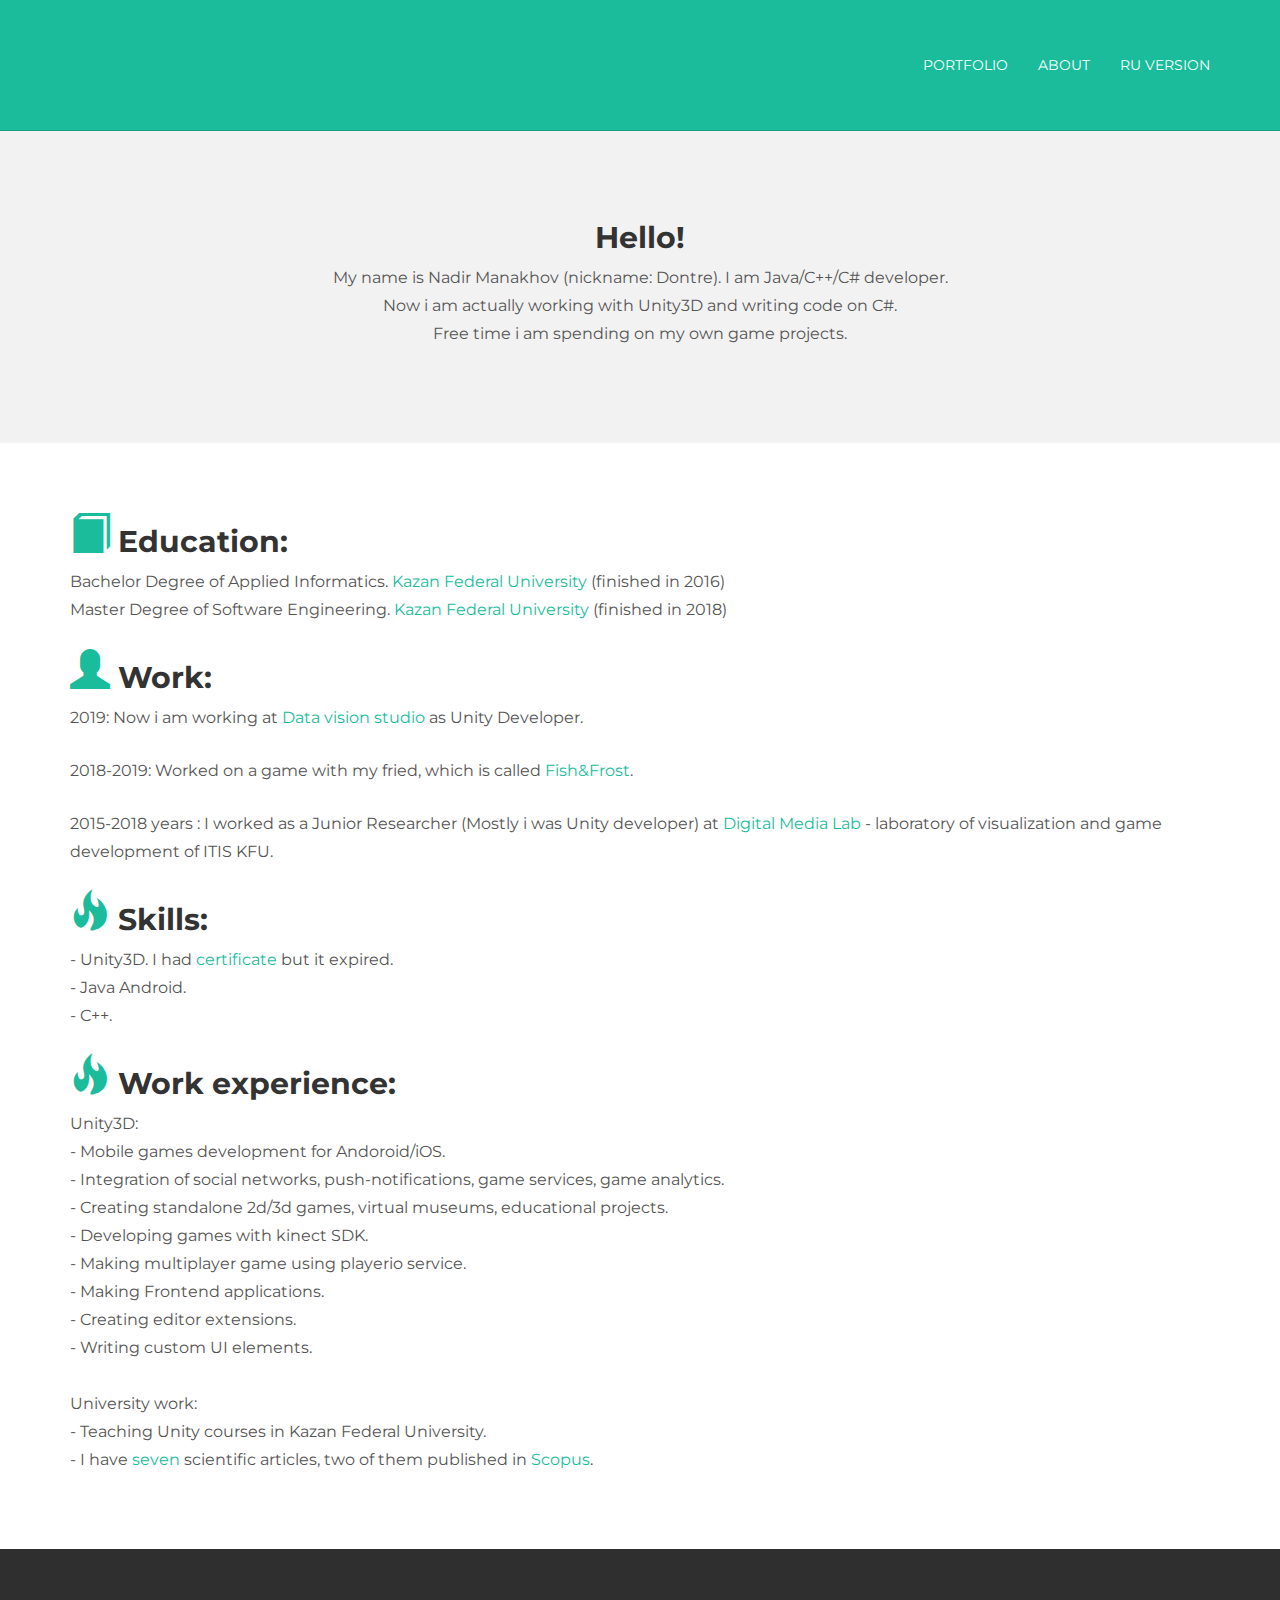
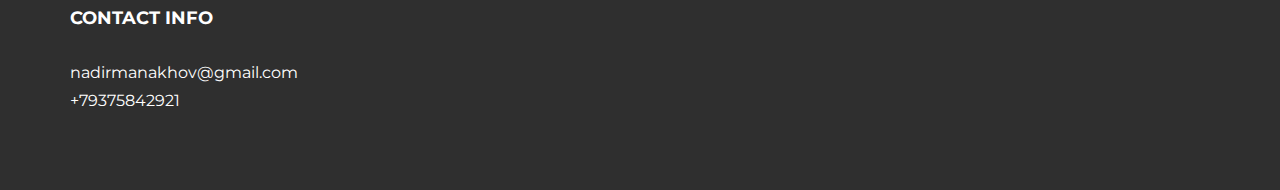
<file: index.html>
<!DOCTYPE html>
<html lang="en">
  <head>
	<meta name="yandex-verification" content="d9b939858d4fa55d" />
    <meta charset="utf-8">
    <meta http-equiv="X-UA-Compatible" content="IE=edge">
    <meta name="viewport" content="width=device-width, initial-scale=1.0">
    <meta name="description" content="">
    <meta name="author" content="">
    <link rel="shortcut icon" href="../../docs-assets/ico/favicon.png">

    <title>Nadir Manakhov</title>

    <!-- Bootstrap core CSS -->
    <link href="assets/css/bootstrap.css" rel="stylesheet">


    <!-- Custom styles for this template -->
    <link href="assets/css/main.css" rel="stylesheet">

    <script src="https://code.jquery.com/jquery-1.10.2.min.js"></script>
    <script src="assets/js/hover.zoom.js"></script>
    <script src="assets/js/hover.zoom.conf.js"></script>

    <!-- HTML5 shim and Respond.js IE8 support of HTML5 elements and media queries -->
    <!--[if lt IE 9]>
      <script src="https://oss.maxcdn.com/libs/html5shiv/3.7.0/html5shiv.js"></script>
      <script src="https://oss.maxcdn.com/libs/respond.js/1.3.0/respond.min.js"></script>
    <![endif]-->
  </head>

  <body>

    <!-- Static navbar -->
    <div class="navbar navbar-inverse navbar-static-top">
      <div class="container">
        <div class="navbar-header">
          <button type="button" class="navbar-toggle" data-toggle="collapse" data-target=".navbar-collapse">
            <span class="icon-bar"></span>
            <span class="icon-bar"></span>
            <span class="icon-bar"></span>
          </button>
        </div>
        <div class="navbar-collapse collapse">
          <ul class="nav navbar-nav navbar-right">
            <li><a href="portfolio.html">Portfolio</a></li>
            <li><a href="index.html">About</a></li>
            <li><a href="index_ru.html">RU version</a></li>
          </ul>
        </div><!--/.nav-collapse -->
      </div>
    </div>

	<!-- +++++ Welcome Section +++++ -->
	<div id="ww">
	    <div class="container">
			<div class="row">
				<div class="col-lg-8 col-lg-offset-2 centered">
					<h2>Hello!</h2>
					<p>My name is Nadir Manakhov (nickname: Dontre). I am Java/C++/C# developer.<br> Now i am actually working with Unity3D and writing code on C#.<br> Free time i am spending on my own game projects.</p>
					
				</div><!-- /col-lg-8 -->
			</div><!-- /row -->
	    </div> <!-- /container -->
	</div><!-- /ww -->
	
	
	<!-- +++++ Projects Section +++++ -->
	
	<div class="container pt">
		<h2><span class="glyphicon glyphicon-book"></span>	Education:</h2>
		<p>Bachelor Degree of Applied Informatics. <a href = "http://kpfu.ru/eng">Kazan Federal University</a> (finished in 2016)<br>
		   Master Degree of Software Engineering. <a href = "http://kpfu.ru/eng">Kazan Federal University</a> (finished in 2018)</p>
		<h2><span class="glyphicon glyphicon-user"></span> Work:</h2>
		<p>2019: Now i am working at <a href="http://datavisionstudio.ru">Data vision studio</a> as Unity Developer.</p>
		<p>2018-2019: Worked on a game with my fried, which is called <a href="https://www.youtube.com/watch?v=5SOWm6U4g_E">Fish&Frost</a>.</p>
		<p>2015-2018 years : I worked as a Junior Researcher (Mostly i was Unity developer) at <a href="https://www.facebook.com/dmlkpfu/">Digital Media Lab</a> - laboratory of visualization and game development of ITIS KFU.</p>
		<h2><span class="glyphicon glyphicon-fire"></span>	Skills:</h2>
		<p>
		- Unity3D. I had <a href= "https://www.youracclaim.com/badges/8469ebe9-f953-4c19-a76d-87f9f087d704">certificate</a> but it expired.<br>
		- Java Android.<br>
		- C++.<br></p>
		<h2><span class="glyphicon glyphicon-fire"></span>	Work experience:</h2>
		<p>Unity3D:<br>
		- Mobile games development for Andoroid/iOS.<br> 
		- Integration of social networks, push-notifications, game services, game analytics.<br>
		- Creating standalone 2d/3d games, virtual museums, educational projects. <br>
		- Developing games with kinect SDK.<br>
		- Making multiplayer game using playerio service. <br>
		- Making Frontend applications.<br>
		- Creating editor extensions.<br>
		- Writing custom UI elements.<br><br>
		University work:<br>
		- Teaching Unity courses in Kazan Federal University.<br>
		- I have <a href = "https://scholar.google.ru/citations?user=kxVibT0AAAAJ&hl=ru">seven</a> scientific articles, two of them published in <a href = "https://www.scopus.com/authid/detail.uri?origin=resultslist&authorId=57188738367">Scopus</a>.<br>
		</p>
	</div><!-- /container -->
	
	
	<!-- +++++ Footer Section +++++ -->
	
	<div id="footer">
		<div class="container">
			<div class="row">
				<div class="col-lg-4">
					<h4>Contact Info</h4>
					<p>
						nadirmanakhov@gmail.com<br/>
						+79375842921 <br/>
					</p>
				</div><!-- /col-lg-4 -->
			</div>
		</div>
	</div>
	

    <!-- Bootstrap core JavaScript
    ================================================== -->
    <!-- Placed at the end of the document so the pages load faster -->
    <script src="assets/js/bootstrap.min.js"></script>
  </body>
</html>
</file>
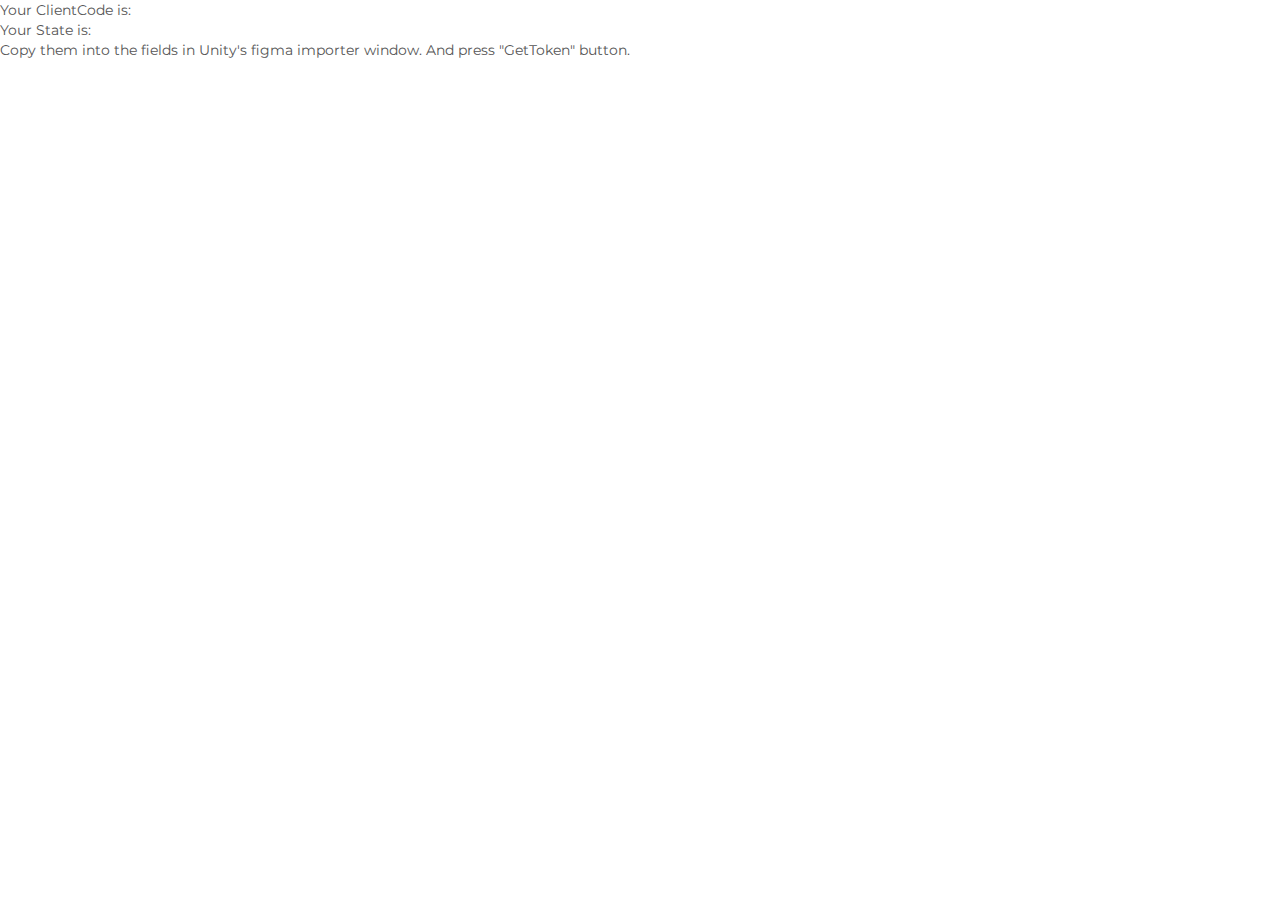
<file: figmaImporter.html>
<!DOCTYPE html>
<html lang="en">
<head>
	<meta name="yandex-verification" content="d9b939858d4fa55d" />
    <meta charset="utf-8">
    <meta http-equiv="X-UA-Compatible" content="IE=edge">
    <meta name="viewport" content="width=device-width, initial-scale=1.0">
    <meta name="description" content="">
    <meta name="author" content="">
    <link rel="shortcut icon" href="../../docs-assets/ico/favicon.png">

    <title>FIGMA IMPORTER</title>

    <!-- Bootstrap core CSS -->
    <link href="assets/css/bootstrap.css" rel="stylesheet">


    <!-- Custom styles for this template -->
    <link href="assets/css/main.css" rel="stylesheet">

    <script src="https://code.jquery.com/jquery-1.10.2.min.js"></script>
    <script src="assets/js/hover.zoom.js"></script>
    <script src="assets/js/hover.zoom.conf.js"></script>

    <!-- HTML5 shim and Respond.js IE8 support of HTML5 elements and media queries -->
    <!--[if lt IE 9]>
      <script src="https://oss.maxcdn.com/libs/html5shiv/3.7.0/html5shiv.js"></script>
      <script src="https://oss.maxcdn.com/libs/respond.js/1.3.0/respond.min.js"></script>
    <![endif]-->
  </head>
<script src="//code.jquery.com/jquery-1.12.0.min.js"></script>
<script type="text/javascript">
	function getParameterByName(name) {
		name = name.replace(/[\[]/, "\\\[").replace(/[\]]/, "\\\]");
		var regex = new RegExp("[\\?&]" + name + "=([^&#]*)"),
			results = regex.exec(location.search);
		return results == null ? "" : decodeURIComponent(results[1].replace(/\+/g, " "));
	}
	
	function fillParameters(){
		document.getElementById("ClientCode").innerHTML = getParameterByName("code");
		document.getElementById("State").innerHTML = getParameterByName("state");
	}
</script>
  <body onload = "fillParameters()">
	Your ClientCode is: <strong id = "ClientCode"></strong><br>
	Your State is: <strong id = "State"></strong><br>
	Copy them into the fields in Unity's figma importer window. And press "GetToken" button.
  </body>
</html>
</file>
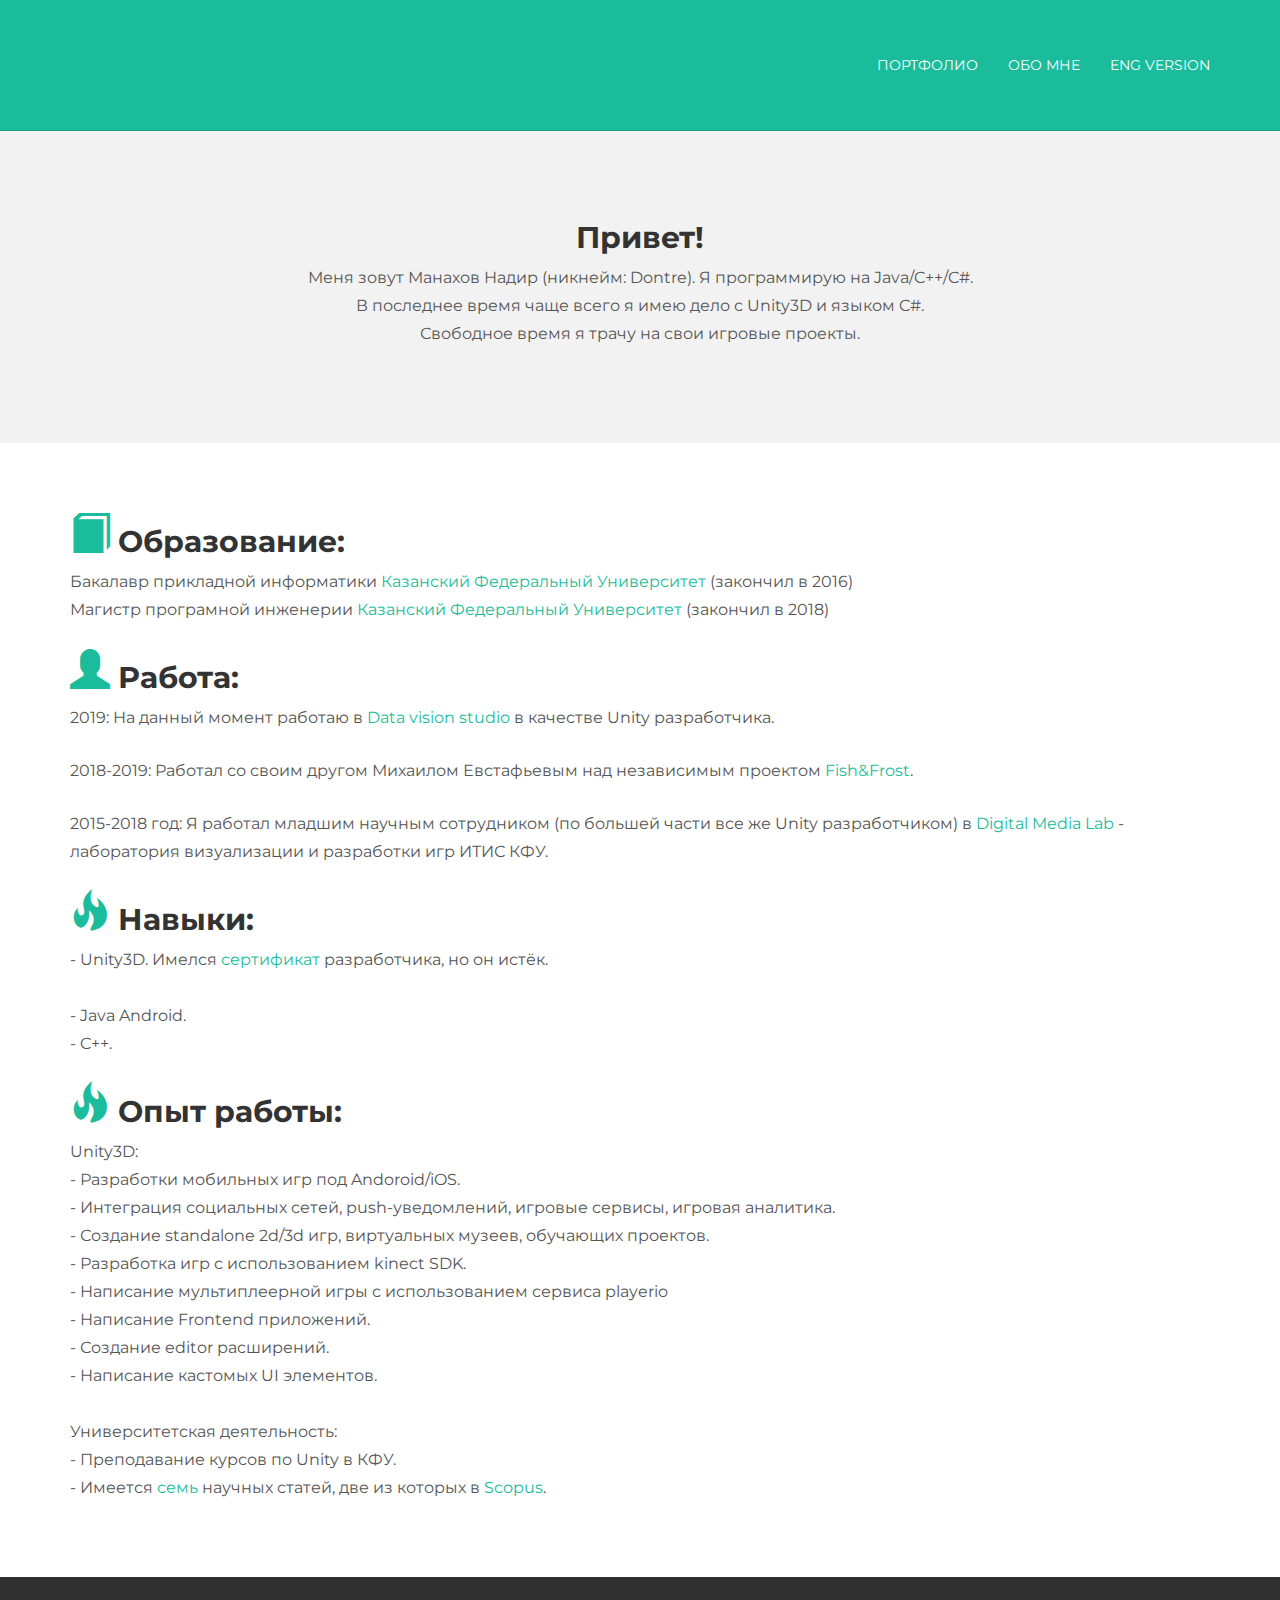
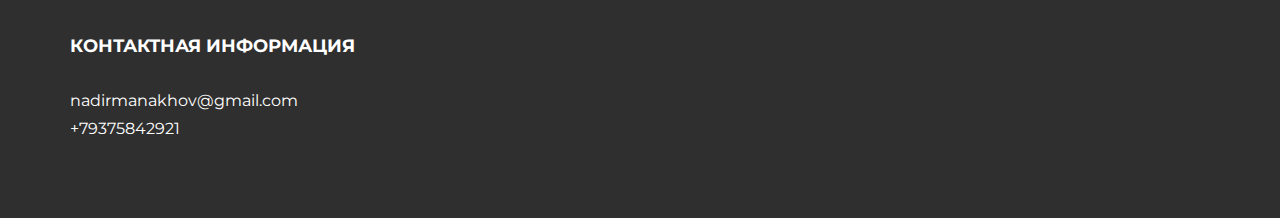
<file: index_ru.html>
<!DOCTYPE html>
<html lang="en">
  <head>
    <meta charset="utf-8">
    <meta http-equiv="X-UA-Compatible" content="IE=edge">
    <meta name="viewport" content="width=device-width, initial-scale=1.0">
    <meta name="description" content="">
    <meta name="author" content="">
    <link rel="shortcut icon" href="../../docs-assets/ico/favicon.png">

    <title>Nadir Manakhov</title>

    <!-- Bootstrap core CSS -->
    <link href="assets/css/bootstrap.css" rel="stylesheet">


    <!-- Custom styles for this template -->
    <link href="assets/css/main.css" rel="stylesheet">

    <script src="https://code.jquery.com/jquery-1.10.2.min.js"></script>
    <script src="assets/js/hover.zoom.js"></script>
    <script src="assets/js/hover.zoom.conf.js"></script>

    <!-- HTML5 shim and Respond.js IE8 support of HTML5 elements and media queries -->
    <!--[if lt IE 9]>
      <script src="https://oss.maxcdn.com/libs/html5shiv/3.7.0/html5shiv.js"></script>
      <script src="https://oss.maxcdn.com/libs/respond.js/1.3.0/respond.min.js"></script>
    <![endif]-->
  </head>

  <body>

    <!-- Static navbar -->
    <div class="navbar navbar-inverse navbar-static-top">
      <div class="container">
        <div class="navbar-header">
          <button type="button" class="navbar-toggle" data-toggle="collapse" data-target=".navbar-collapse">
            <span class="icon-bar"></span>
            <span class="icon-bar"></span>
            <span class="icon-bar"></span>
          </button>
        </div>
        <div class="navbar-collapse collapse">
          <ul class="nav navbar-nav navbar-right">
            <li><a href="portfolio_ru.html">Портфолио</a></li>
            <li><a href="index_ru.html">Обо мне</a></li>
            <li><a href="index.html">ENG version</a></li>
          </ul>
        </div><!--/.nav-collapse -->
      </div>
    </div>

	<!-- +++++ Welcome Section +++++ -->
	<div id="ww">
	    <div class="container">
			<div class="row">
				<div class="col-lg-8 col-lg-offset-2 centered">
					
					<h2>Привет!</h2>
					<p>Меня зовут Манахов Надир (никнейм: Dontre). Я программирую на Java/C++/C#.<br> В последнее время чаще всего я имею дело с Unity3D и языком C#.<br> Свободное время я трачу на свои игровые проекты.</p>
					
				</div><!-- /col-lg-8 -->
			</div><!-- /row -->
	    </div> <!-- /container -->
	</div><!-- /ww -->
	
	
	<!-- +++++ Projects Section +++++ -->
	
	<div class="container pt">
		<h2><span class="glyphicon glyphicon-book"></span>	Образование:</h2>
		<p>Бакалавр прикладной информатики <a href = "http://kpfu.ru/eng">Казанский Федеральный Университет</a> (закончил в 2016)<br>
		   Магистр програмной инженерии <a href = "http://kpfu.ru/eng">Казанский Федеральный Университет</a> (закончил в 2018)</p>
		<h2><span class="glyphicon glyphicon-user"></span> Работа:</h2>
		<p>2019: На данный момент работаю в <a href="http://datavisionstudio.ru">Data vision studio</a> в качестве Unity разработчика.</p>
		<p>2018-2019: Работал со своим другом Михаилом Евстафьевым над независимым проектом <a href="https://www.youtube.com/watch?v=5SOWm6U4g_E">Fish&Frost</a>.</p>
		<p>2015-2018 год: Я работал младшим научным сотрудником (по большей части все же Unity разработчиком) в <a href="https://www.facebook.com/dmlkpfu/">Digital Media Lab</a> - лаборатория визуализации и разработки игр ИТИС КФУ.</p>
		<p>
		<h2><span class="glyphicon glyphicon-fire"></span>	Навыки:</h2>
		<p>
		- Unity3D. Имелся <a href= "https://www.youracclaim.com/badges/8469ebe9-f953-4c19-a76d-87f9f087d704">сертификат</a> разработчика, но он истёк.<br><br>
		- Java Android.<br>
		- C++.<br></p>
		<h2><span class="glyphicon glyphicon-fire"></span>	Опыт работы:</h2>
		<p>Unity3D:<br>
		- Разработки мобильных игр под Andoroid/iOS.<br> 
		- Интеграция социальных сетей, push-уведомлений, игровые сервисы, игровая аналитика.<br>
		- Создание standalone 2d/3d игр, виртуальных музеев, обучающих проектов. <br>
		- Разработка игр с использованием kinect SDK.<br>
		- Написание мультиплеерной игры с использованием сервиса playerio<br>
		- Написание Frontend приложений.<br>
		- Создание editor расширений.<br>
		- Написание кастомых UI элементов.<br><br>
		Университетская деятельность:<br>
		- Преподавание курсов по Unity в КФУ.<br>
		- Имеется <a href = "https://scholar.google.ru/citations?user=kxVibT0AAAAJ&hl=ru">семь</a> научных статей, две из которых в <a href = "https://www.scopus.com/authid/detail.uri?origin=resultslist&authorId=57188738367">Scopus</a>.<br>
		</p>
	</div><!-- /container -->
	
	
	<!-- +++++ Footer Section +++++ -->
	
	<div id="footer">
		<div class="container">
			<div class="row">
				<div class="col-lg-4">
					<h4>Контактная Информация</h4>
					<p>
						nadirmanakhov@gmail.com<br/>
						+79375842921 <br/>
					</p>
				</div><!-- /col-lg-4 -->
			</div>
		</div>
	</div>
	

    <!-- Bootstrap core JavaScript
    ================================================== -->
    <!-- Placed at the end of the document so the pages load faster -->
    <script src="assets/js/bootstrap.min.js"></script>
  </body>
</html>
</file>
<file: assets/css/main.css>
/*
 * Author: Carlos Alvarez
 * URL: http://alvarez.is
 *
 * Project Name: STANLEY - Free Bootstrap 3 Theme
 * Version: 1.0
 * URL: http://blacktie.co
 */

@import url(https://fonts.googleapis.com/css?family=Montserrat:400,700);

body {
  	background-color: #ffffff;
  	font-family: 'Montserrat', sans-serif;
    font-weight: 400;
    font-size: 14px;
    color: #555;

    -webkit-font-smoothing: antialiased;
    -webkit-overflow-scrolling: touch;
}

/* Titles */
h1, h2, h3, h4, h5, h6 {
	font-family: 'Montserrat', sans-serif;
    font-weight: 700;
    color: #333;
}

h1 {
	font-size: 35px;
	margin-top: 30px;
	margin-bottom: 30px;
}



/* Paragraph & Typographic */
p {
    line-height: 28px;
    margin-bottom: 25px;
    font-size: 16px;
}

.centered {
    text-align: center;
}

/* Links */
a {
    color: #1abc9c;
    word-wrap: break-word;

    -webkit-transition: color 0.1s ease-in, background 0.1s ease-in;
    -moz-transition: color 0.1s ease-in, background 0.1s ease-in;
    -ms-transition: color 0.1s ease-in, background 0.1s ease-in;
    -o-transition: color 0.1s ease-in, background 0.1s ease-in;
    transition: color 0.1s ease-in, background 0.1s ease-in;
}

a:hover,
a:focus {
    color: #7b7b7b;
    text-decoration: none;
    outline: 0;
}

a:before,
a:after {
    -webkit-transition: color 0.1s ease-in, background 0.1s ease-in;
    -moz-transition: color 0.1s ease-in, background 0.1s ease-in;
    -ms-transition: color 0.1s ease-in, background 0.1s ease-in;
    -o-transition: color 0.1s ease-in, background 0.1s ease-in;
    transition: color 0.1s ease-in, background 0.1s ease-in;
}

 hr {
    display: block;
    height: 1px;
    border: 0;
    border-top: 1px solid #ccc;
    margin: 1em 0;
    padding: 0;
}


.navbar {
	text-transform: uppercase;
	margin-bottom: 0px;
}

.navbar-inverse {
	padding-bottom: 40px;
	padding-top: 40px;
}

.navbar-inverse {
	background-color: #1abc9c;
	border-color: #16a085;
}

.navbar-inverse .navbar-nav > li > a {
	color: white;
}

.navbar-inverse .navbar-nav > li > a:hover {
	color: #222222;
}

.navbar-brand {
	font-weight: 700;
	font-size: 20px;
	letter-spacing: 2px;
}

.navbar-inverse .navbar-brand {
	color: white;
}

.navbar-inverse .navbar-toggle {
	border-color: transparent;
}

.progress-bar-theme {
  background-color: #1abc9c;
}


/* Helpers */

.mt {
	margin-top: 40px;
	margin-bottom: 40px;
}

.pt {
	padding-top: 50px;
	padding-bottom: 50px;
}


/* +++++ WRAP SECTIONS +++++ */

#ww {
	padding-top: 70px;
	padding-bottom: 70px;
	background-color: #f2f2f2;
}


#footer {
	background-color: #2f2f2f;
	padding-top: 50px;
	padding-bottom: 50px; 
}

#footer p {
	color: white;
}

#footer h4 {
	color: white;
	text-transform: uppercase;
	padding-bottom: 20px;
}


/* +++++ Color Wraps / Blog Page +++++ */

#grey {
	padding-top: 60px;
	padding-bottom: 60px;
	background-color: #f2f2f2;
}

#white {
	padding-top: 60px;
	padding-bottom: 60px;
	background-color: #ffffff;
}



/* Blog Date*/
bd {
	font-size: 12px;
	text-transform: uppercase;
	color: #d2d2d2;
	font-weight: 700;
}

/* Blog Author*/
ba {
	font-size: 12px;
	text-transform: uppercase;
}

/* Blog Quote */
.bq {
	font-size: 22px;
	padding-top: 30px;
}

/* Blog Tags */
bt {
	font-size: 12px;
}

/* ================== PORTFOLIO IMAGES HOVER EFFECT ================== */
/* Effects also are controled by hover.zoom.js */
.zoom { 
    display:block; 
    position:relative; 
    overflow:hidden; 
    background:transparent url(../img/loader.gif) no-repeat center;
}


    .zoomOverlay {
        position:absolute;
        top:0; left:0;
        bottom:0; right:0;
        display:none;
        background-image:url(../img/zoom.png);
        background-repeat:no-repeat;
        background-position:center;
    }

.zoom2 {
	opacity: 1;
}

.zoom2:hover {
	opacity: 0.5;
}

/* glyphicon Configuration */

.glyphicon {
	font-size: 40px;
	color: #1abc9c;
}
</file>
